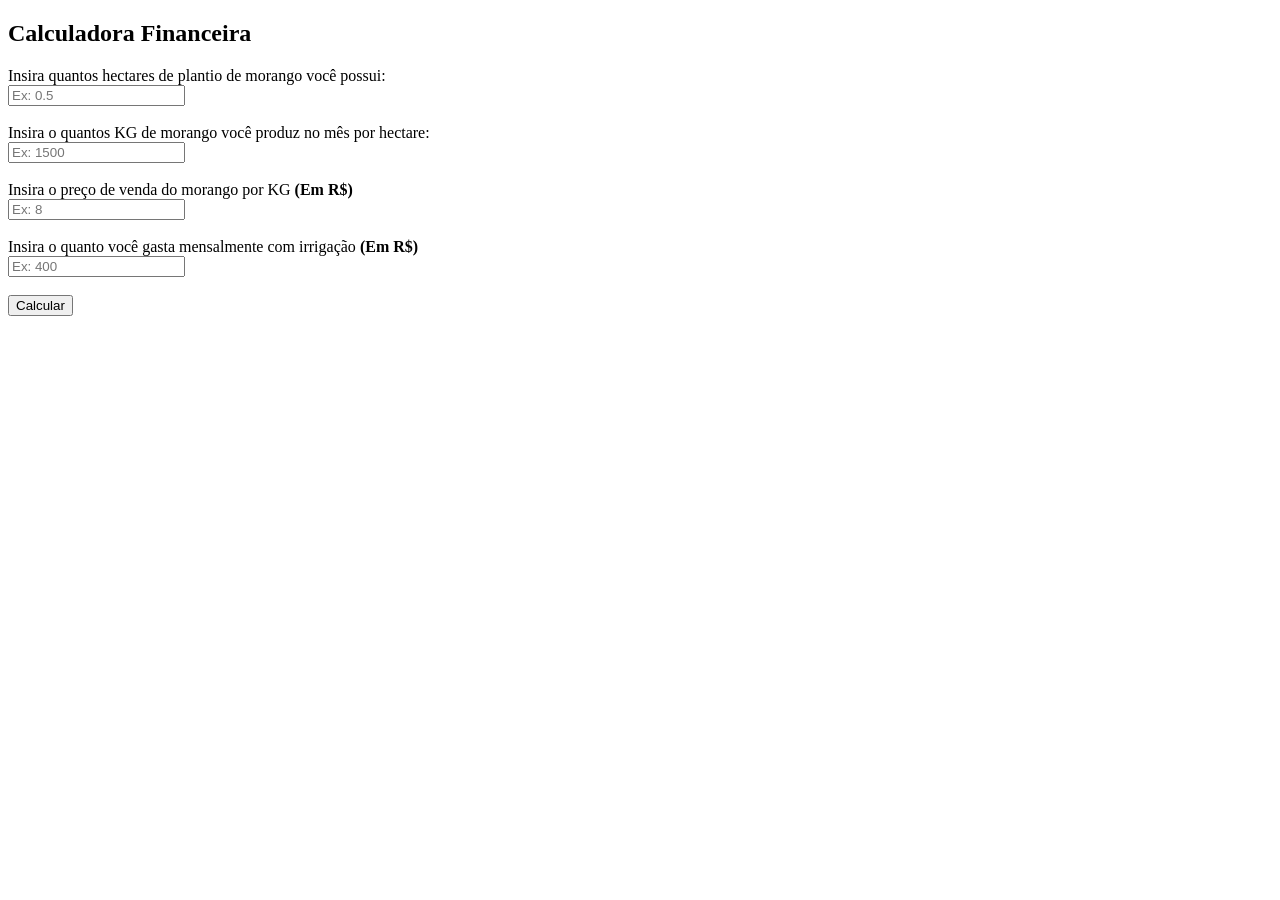
<file: calculadora_pi.html>
<!DOCTYPE html>
<html lang="en">

<head>
    <meta charset="UTF-8">
    <meta name="viewport" content="width=device-width, initial-scale=1.0">
    <title>Document</title>
</head>

<body>
    <h2>Calculadora Financeira</h2>

    Insira quantos hectares de plantio de morango você possui:
    <br><input type="number" id="ipt_plantio" placeholder="Ex: 0.5"><br><br>
    Insira o quantos KG de morango você produz no mês por hectare:
    <br><input type="number" id="ipt_producao" placeholder="Ex: 1500"><br><br>
    Insira o preço de venda do morango por KG <b>(Em R$)</b>
    <br><input type="number" id="ipt_morango" placeholder="Ex: 8"><br><br>
    Insira o quanto você gasta mensalmente com irrigação <b>(Em R$)</b>
    <br><input type="number" id="ipt_irrigacao" placeholder="Ex: 400"><br><br>

    <button onclick="calcular()">Calcular</button>
    <div id="dv_msg"></div>
</body>

<script>
    function calcular() {

        // 30% da produção é perdida para doenças fúngicas sem monitoramento (Embrapa/Agrolink)
        let producao_atual = ipt_producao.value * 0.70
        let receita_atual = ipt_plantio.value * producao_atual * ipt_morango.value
        let lucro_atual = receita_atual - Number(ipt_irrigacao.value)

        // kg perdido por hectare × preço = R$ perdido por doenças no mês
        let perda = ipt_plantio.value * (ipt_producao.value * 0.30) * ipt_morango.value

        // economia de 20% no gasto com irrigação (Canal Rural)
        let novo_gasto_irrigacao = Number(ipt_irrigacao.value) * 0.80; // 0.80 pois os 20% caiu fora com a chegada do agrosense, isso nao ta complexo plmds só pensar

        // 30% a mais de produção com irrigação adequada (Agricultura e Negócio)
        let nova_producao = producao_atual * 1.30
        let nova_receita = ipt_plantio.value * nova_producao * ipt_morango.value

        // lucro com o sensor
        let novo_lucro = nova_receita - novo_gasto_irrigacao
        let diferenca = novo_lucro - lucro_atual

        dv_msg.innerHTML = `
        <b>--- Situação Atual ---</b> <br>
        Custo com irrigação: R$${Number(ipt_irrigacao.value).toFixed(2)} <br>
        Lucro atual: R$${lucro_atual.toFixed(2)} <br>
        Perda por doenças: R$${perda.toFixed(2)} <br><br>

        <b>--- Com AgroSense ---</b> <br>
        Receita com AgroSense: R$${nova_receita.toFixed(2)} <br>
        Custo com AgroSense: R$${novo_gasto_irrigacao.toFixed(2)} <br>
        Lucro com AgroSense: R$${novo_lucro.toFixed(2)} <br><br>

        <b>O AgroSense faria você ganhar R$${diferenca.toFixed(2)} a mais por mês, ou seja,
        R$${(diferenca * 12).toFixed(2)} por ano, resolvendo seus problemas de morangos perdidos
        pelas doenças, ajudando a produzir 30% a mais e reduzindo seus gastos com irrigação em 20%.</b>`
    }
</script>

</html>
</file>
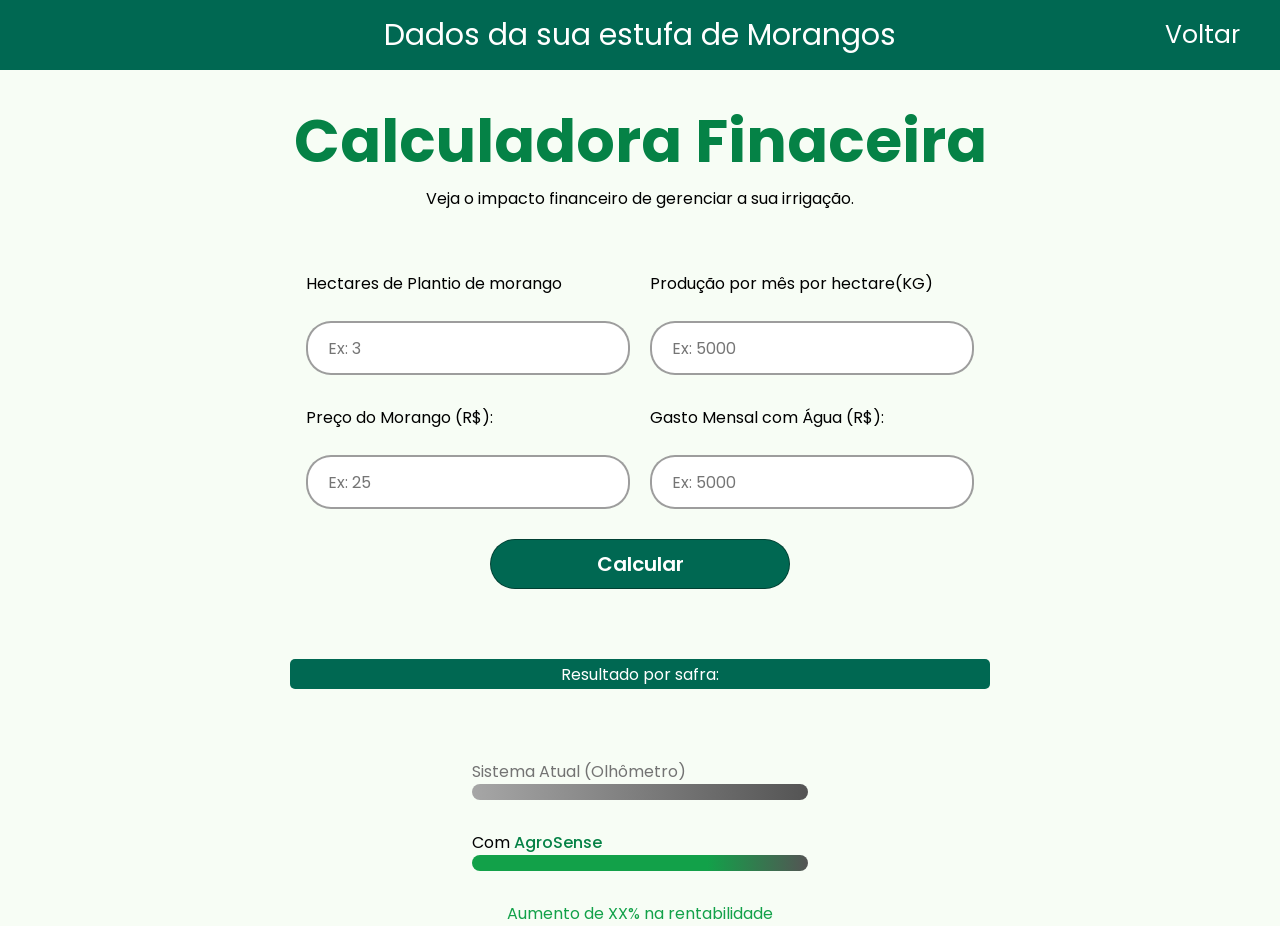
<file: view/simuladorFinanceiro.html>
<!DOCTYPE html>
<html lang="en">

<head>
    <meta charset="UTF-8">
    <link rel="stylesheet" href="simulador.css">
    <meta name="viewport" content="width=device-width, initial-scale=1.0">
    <title>simulador Financeiro</title>
</head>

<body>

    <header>

        <nav class="barraFixa">
            <span class="titulo">Dados da sua estufa de Morangos</span>
            <span class="voltar">Voltar</span>
        </nav>
    </header>


    <main>
        <div class="conteudo_de_texto">
            <h1 class="titulo_calculadora">Calculadora Finaceira</h1>
            <p class="paragrafo_calculadora">Veja o impacto financeiro de gerenciar a sua irrigação.</p>
        </div>

        <div class="conteudo_de_input"></div>
        <div class="caixa_inputs">
            <div class="ipt_com_titulo">
                <p class="titulo_input">Hectares de Plantio de morango</p> <br>
                <input type="number" name="" id="ipt_plantio" placeholder="Ex: 3">
            </div>
            <div class="ipt_com_titulo">
                <p class="titulo_input">Produção por mês por hectare(KG)</p> <br>
                <input type="number" name="" id="ipt_producao" placeholder="Ex: 5000">
            </div>
        </div>

        </div>
        <div class="caixa_inputs">
            <div class="ipt_com_titulo">
                <p class="titulo_input">Preço do Morango (R$): </p> <br>
                <input type="number" name="" id="ipt_morango" placeholder="Ex: 25">
            </div>

            <div class="ipt_com_titulo">
                <p class="titulo_input">Gasto Mensal com Água (R$): </p> <br>
                <input type="text" name="" id="ipt_irrigacao" placeholder="Ex: 5000">
            </div>

        </div>
        <div>
            <button onclick="calcular()" id="btn_calcular" class="btn_calcular">
                Calcular
            </button>
        </div>
        <div class="caixa_resultado" id="dv_msg">
            <p class="frase_resultado">Resultado por safra: </p>
        </div>
        <div class="caixa_analise">
            <p class="texto_olhometro">Sistema Atual (Olhômetro)</p>
            <div class="barraOlhometro"></div>
        </div>

        <div class="caixa_analise">
            <p>Com <span class="span_agroSense">AgroSense</span> </p>
            <div class="barraAgroSense"></div>
        </div>

        <p class="texto_aumento_porcentagem">Aumento de XX% na rentabilidade</p>
        </div>
    </main>
    <footer>


    </footer>
</body>

</html>

<script>
    function calcular() {

        // 30% da produção é perdida para doenças fúngicas sem monitoramento (Embrapa/Agrolink)
        let producao_atual = ipt_producao.value * 0.70
        let receita_atual = ipt_plantio.value * producao_atual * ipt_morango.value
        let lucro_atual = receita_atual - Number(ipt_irrigacao.value)

        // kg perdido por hectare × preço = R$ perdido por doenças no mês
        let perda = ipt_plantio.value * (ipt_producao.value * 0.30) * ipt_morango.value

        // economia de 20% no gasto com irrigação (Canal Rural)
        let novo_gasto_irrigacao = Number(ipt_irrigacao.value) * 0.80; // 0.80 pois os 20% caiu fora com a chegada do agrosense, isso nao ta complexo plmds só pensar

        // 30% a mais de produção com irrigação adequada (Agricultura e Negócio)
        let nova_producao = producao_atual * 1.30
        let nova_receita = ipt_plantio.value * nova_producao * ipt_morango.value

        // lucro com o sensor
        let novo_lucro = nova_receita - novo_gasto_irrigacao
        let diferenca = novo_lucro - lucro_atual

        dv_msg.innerHTML = `
        Custo com irrigação: R$${Number(ipt_irrigacao.value).toFixed(2)} <br>
        Lucro atual: R$${lucro_atual.toFixed(2)} <br>
        Perda por doenças: R$${perda.toFixed(2)} <br><br>

        <b>--- Com AgroSense ---</b> <br>
        Receita com AgroSense: R$${nova_receita.toFixed(2)} <br>
        Custo com AgroSense: R$${novo_gasto_irrigacao.toFixed(2)} <br>
        Lucro com AgroSense: R$${novo_lucro.toFixed(2)} <br><br>

        <b>O AgroSense faria você ganhar R$${diferenca.toFixed(2)} a mais por mês, ou seja,
        R$${(diferenca * 12).toFixed(2)} por ano, resolvendo seus problemas de morangos perdidos
        pelas doenças, ajudando a produzir 30% a mais e reduzindo seus gastos com irrigação em 20%.</b>`
    }
</script>
</file>
<file: view/simulador.css>
@import url('https://fonts.googleapis.com/css2?family=Poppins:ital,wght@0,100;0,200;0,300;0,400;0,500;0,600;0,700;0,800;0,900;1,100;1,200;1,300;1,400;1,500;1,600;1,700;1,800;1,900&display=swap');

* {
    margin: 0;
    padding: 0;
    font-family: "Poppins", sans-serif;
    font-style: normal;
}

header {
    width: 100vw;
    height:6em;
}

body {
     background-color: #f7fdf5;
}

.barraFixa {
    background-color: #006852;
    height: 70px;
    color: white;
    font-size: 30px;
    display: flex;
    align-items: center;
    justify-content: center;

}



.titulo {
    text-align: center;
}


.voltar {
    position: absolute;
    right: 40px;
    color: white;
    text-decoration: none;
    font-size: 25px;
}

.voltar:hover {
    color: #ffffffd7;
}

main {
   
    flex-direction: column;
    display: flex;
    justify-content: center;
    align-items: center;
    gap: 30px;
   
}

.conteudo_de_texto {
    display: flex;
    justify-content: center;
    flex-direction: column;
    align-items: center;
}

.conteudo_de_input {
    gap: 30px;
}

.titulo_calculadora {
    font-size: 60px;
    color: #058246;
   
}

.caixa_inputs {
    display: flex;
    flex-direction: row;
    gap: 20px;
   
}

.ipt_com_titulo {
    display: flex;
    flex-direction: column;
}

input {
    width: 300px;
    height: 50px;
    border: solid #00000062 2px;
    border-radius: 25px;
    padding-left: 20px;
    font-size: 16px;
}

.btn_calcular {
    width: 300px;
    height: 50px;
    border: solid #00000062 1px;
    border-radius: 25px;
    background-color: #006852;
    color: white;
    font-weight: 600;
    font-size: 20px;

}

.frase_resultado {
    background-color: #006852;
    ;
    width: 700px;
    height: 30px;
    color: white;
    display: flex;
    align-items: center;
    justify-content: center;
    border-radius: 5px;
}

.caixa_analise {
    gap: 20px;
}

.texto_olhometro {
    color: #737373;
}

.barraOlhometro {
    width: 21em;
    height: 1em;
    background-image: linear-gradient(to right, #a6a6a6, #545454);
    border-radius: 20px;
}

.span_agroSense {
    color: #058246;
    font-weight: 500;
}

.barraAgroSense {
    width: 21em;
    height: 1em;
    background-image: linear-gradient(to right, #12a149 70%, #545454);
    border-radius: 20px;
}

.texto_aumento_porcentagem {

    color: #12a149;
}

#dv_msg {
    display: flex;
    width: 80%;
    align-items: center;
    justify-content: center;
    flex-direction: column;
    text-align: center;
    padding: 20px;
    margin: 20px auto;
    font-size: 16px;
}
</file>
